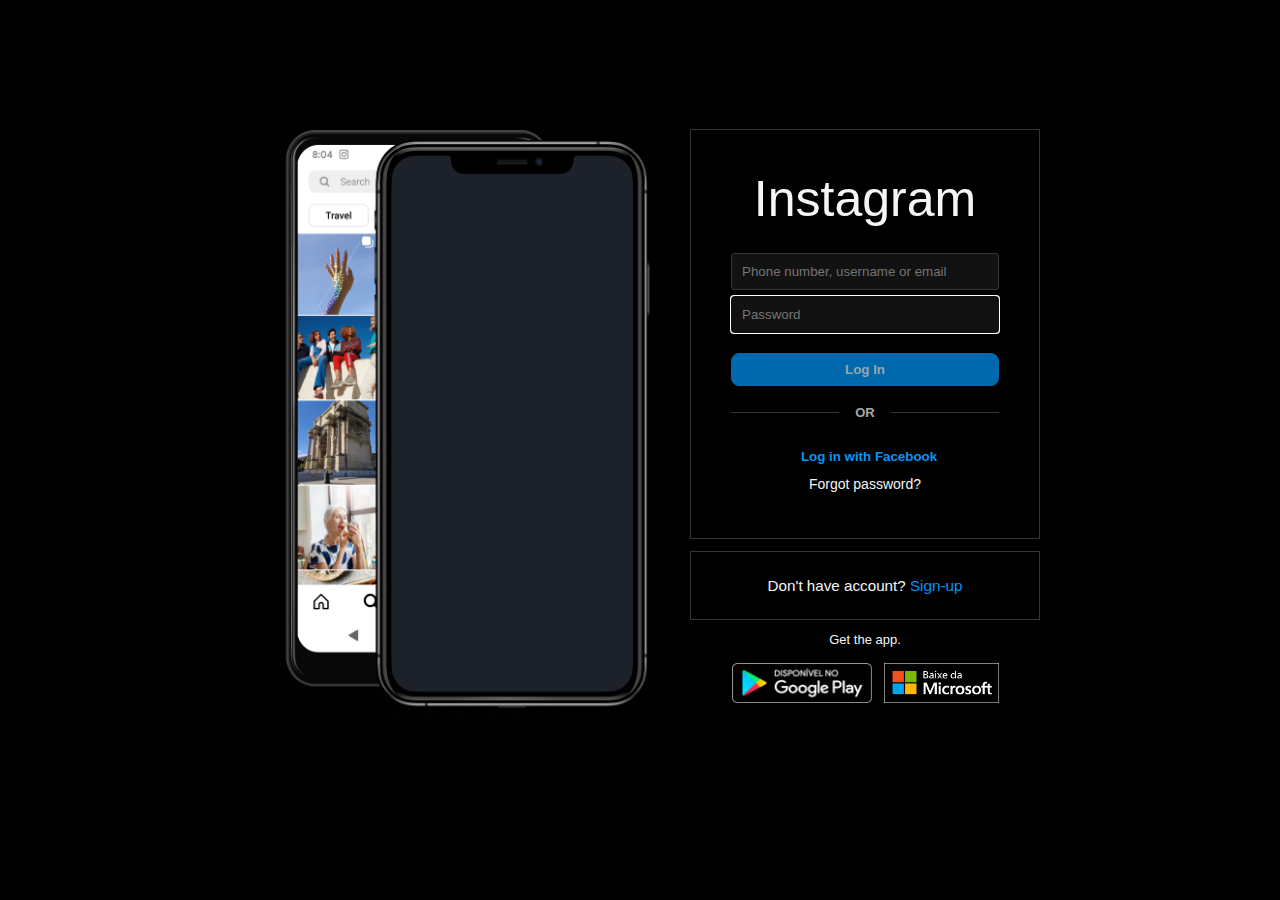
<file: accounts/sign-in.html>
<!DOCTYPE html>
<html lang="en">
  <head>
    <meta charset="UTF-8" />
    <meta name="viewport" content="width=device-width, initial-scale=1.0" />
    <link href="https://fonts.cdnfonts.com/css/segoe-wp" rel="stylesheet" />
    <link
      rel="stylesheet"
      href="https://cdn-uicons.flaticon.com/2.6.0/uicons-brands/css/uicons-brands.css"
    />
    <link
      rel="stylesheet"
      href="https://cdn-uicons.flaticon.com/2.6.0/uicons-regular-rounded/css/uicons-regular-rounded.css"
    />
    <title>Sign in • Instagram</title>
    <link rel="stylesheet" href="sign-in.css" />
    <link
      href="https://fonts.cdnfonts.com/css/christmas-bell-personal-use"
      rel="stylesheet"
    />
    <script defer src="script.js"></script>
  </head>
  <body>
    <!-- MAIN -->
    <div id="main">
      <!-- Phones -->
      <div class="phones">
        <img src="assets/home-phones-2x.png" class="phone" alt="" />
      </div>

      <!-- Sign In -->
      <div class="sign-in">
        <!-- Container -->
        <div class="container">
          <!-- Logo -->
          <h1 class="logo">Instagram</h1>

          <!-- First Content -->
          <div class="first-content">
            <!-- Form -->
            <form class="form">
              <!-- Email -->
              <input
                type="text"
                placeholder="Phone number, username or email"
                id="email"
                required
              />

              <!-- Password -->
              <div class="password">
                <input
                  type="password"
                  placeholder="Password"
                  id="password"
                  autofocus
                  required
                />

                <!-- Eyes -->
                <i class="fi-rr-eye" id="open"></i>
                <i class="fi-rr-eye-crossed" id="close"></i>
              </div>

              <!-- Log In -->
              <button disabled id="log-in">Log In</button>
            </form>

            <!-- Separate -->
            <div class="separate">
              <p>OR</p>
            </div>

            <!-- Social Media -->
            <div class="social-media">
              <button class="facebook">
                <i class="fi-brands-facebook"></i>
                <p>Log in with Facebook</p>
              </button>

              <!-- Forgot Password -->
              <a href="#" class="forgot-password">Forgot password?</a>
            </div>
          </div>
        </div>

        <!-- Sign Up -->
        <div id="sign-up">
          <h3>
            Don't have account? <a href="../accounts/sign-up.html">Sign-up</a>
          </h3>
        </div>

        <!-- Get the App -->
        <div class="get-app">
          <p>Get the app.</p>

          <div class="download">
            <img src="assets/googleplay.png" id="google" alt="" />
            <img src="assets/microsoft.png" id="microsoft" alt="" />
          </div>
        </div>
      </div>
    </div>
  </body>
</html>
</file>
<file: accounts/sign-in.css>
* {
  margin: 0;
  padding: 0;
  box-sizing: border-box;
  text-decoration: none;
  list-style-type: none;
  font-family: "Segoe WP", sans-serif;
}

:root {
  --white: #f5f5f5;
  --black: #121212;

  --gray: #363636;
  --gray-hover: #868686;
  --darkgray: #262626;
  --lightgray: #c7c7c7;

  --blue-gray: #95a7b2;

  --blue: #0095f6;
  --blue-hover: #1877f2;
  --dark-blue: #0069ad;
}

body {
  display: flex;
  justify-content: center;
  align-items: center;
  flex-direction: column;

  min-height: 100vh;
  background-color: black;
}

/* Main */

#main {
  padding: 40px;

  display: flex;
  justify-content: center;
}
#main .phone {
  display: flex;
  justify-content: center;
  align-items: center;

  width: 450px;
  height: 630px;

  margin-bottom: 12px;
}

/* Sign In */

#main .sign-in {
  display: flex;
  flex-direction: column;
  gap: 12px;

  width: 350px;
}
#main .sign-in .container {
  display: flex;
  align-items: center;
  flex-direction: column;
  text-align: center;

  height: 410px;

  gap: 25px;
  padding: 40px;

  border: 1px solid var(--gray);
}

.sign-in .container .logo {
  font-family: "Christmas Bell - Personal Use", sans-serif;

  font-size: 50px;
  font-weight: 200;
  margin: 0;

  color: var(--white);
}
.sign-in .container .first-content {
  display: flex;
  flex-direction: column;

  width: 100%;
}

/* Form */
.container .first-content .form {
  display: flex;
  flex-direction: column;
  gap: 6px;
  width: 100%;
}

/* Inputs */
.first-content .form input {
  padding: 10px;
  border: 1px solid var(--gray);
  border-radius: 3px;

  width: 100%;

  background-color: var(--black);
  color: var(--white);
}

/* Password */

.first-content .form .password {
  position: relative;
}
.first-content .form .password i {
  position: absolute;
  top: 10px;
  right: 10px;
  color: var(--white);
  cursor: pointer;
}

/* Button */
.first-content .form button:is(:disabled) {
  padding: 8px;
  margin-top: 14px;
  border: 1px solid var(--dark-blue);
  border-radius: 8px;

  background-color: var(--dark-blue);
  color: var(--blue-gray);
  font-weight: bold;
}
.first-content .form button:is(:enabled) {
  padding: 8px;
  margin-top: 14px;
  border: 1px solid var(--blue);
  border-radius: 8px;

  background-color: var(--blue);
  color: var(--white);
  font-weight: bold;
}

/* Separate */
#main .separate {
  display: flex;
  align-items: center;
  text-align: center;
  align-content: center;

  margin-top: 16px;

  gap: 16px;

  color: #a8a8a8;
  font-weight: bold;
}
#main .separate::after,
.separate::before {
  content: "";
  display: block;
  width: 50%;
  height: 1px;
  background-color: var(--gray);
  margin: 10px 0;
}
#main .separate p {
  font-size: 13px;
}

/* Social Media */
.container .first-content .social-media {
  display: flex;
  align-items: center;
  flex-direction: column;
  gap: 12px;

  background: none;

  margin-top: 26px;
}
.first-content .social-media .facebook {
  background: none;
  border: none;
  cursor: pointer;

  padding: 0;

  display: flex;
  align-items: center;

  color: var(--blue);
  font-weight: bold;
}
.social-media .facebook i {
  margin-right: 8px;
  display: flex;
  font-size: 20px;
}
.social-media .facebook:hover p {
  color: var(--white);
}
.first-content .social-media a {
  color: var(--white);
  font-size: 14px;
}

/* Sign Up */
#sign-up {
  font-size: 13px;
  padding: 10px 0px;

  border: 1px solid var(--gray);
}
#sign-up h3 {
  text-align: center;
  color: var(--white);

  margin: 15px;

  font-weight: normal;
}
#sign-up a {
  color: var(--blue);
  font-weight: normal;
}

/* Get the App */

.sign-in .get-app {
  display: flex;
  flex-direction: column;
  gap: 16px;
}
.sign-in .get-app p {
  text-align: center;

  font-size: 13px;

  color: var(--white);
  font-weight: normal;
}
.sign-in .get-app .download {
  display: flex;
  justify-content: center;
  gap: 12px;
}

/* Images */

.get-app .download img {
  cursor: pointer;
}
.get-app .download #google {
  width: 140px;
  height: 40px;
}
.get-app .download #microsoft {
  width: 115px;
  height: 40px;
}

/* Responsive */
@media screen and (min-width: 300px) and (max-width: 1024px) {
  #main .phones {
    display: none;
  }
}
</file>
